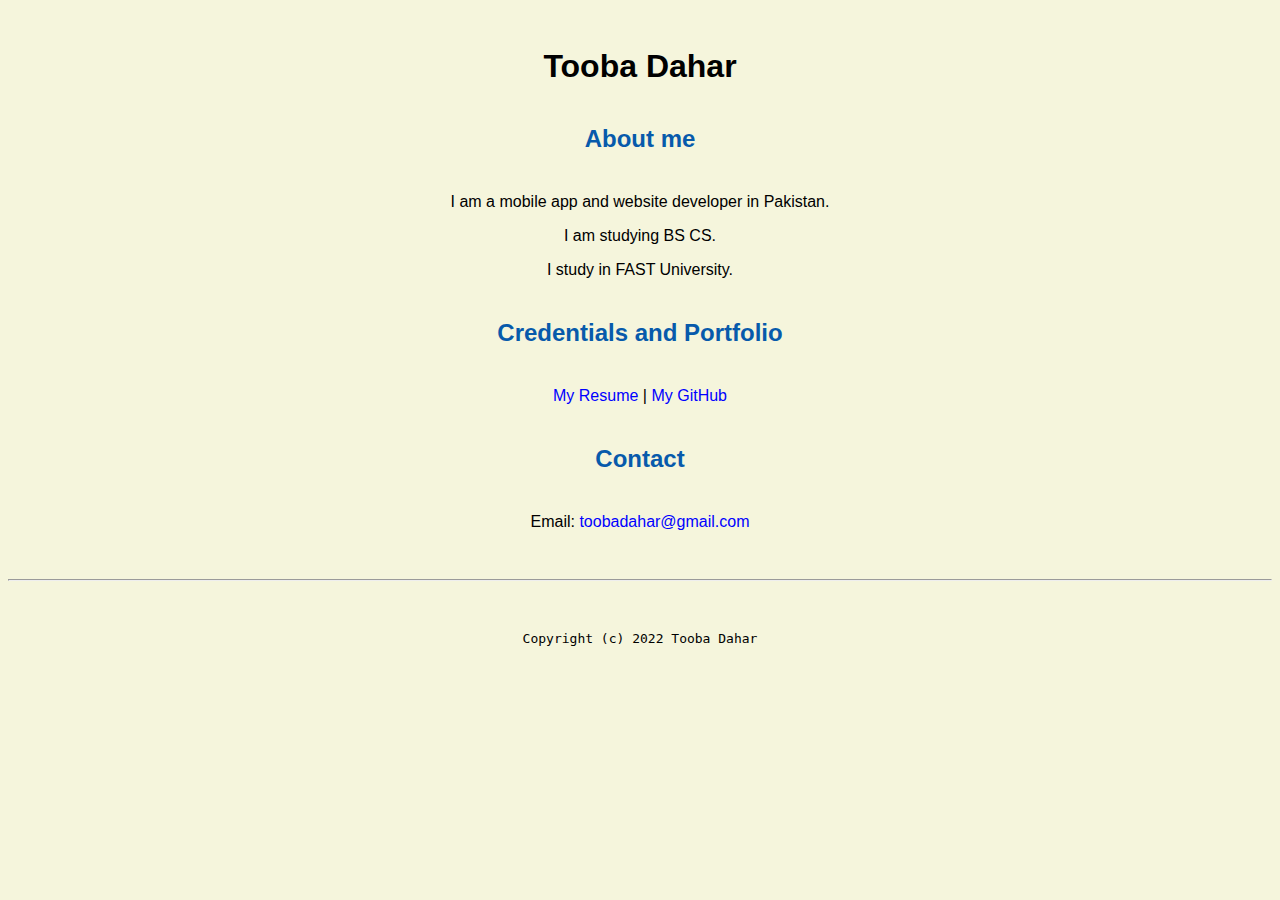
<file: index.html>
<!doctype html>

<!-- this is a comment for human! -->

<html lang="en">

  <header>
<title>Tooba Dahar</title>
<link rel="stylesheet" href="css/master.css">
<link rel="FaviconIcon" href="favico.ico"type="image/x-icon">
<link rel="shortcut"href="favicon.ico" type="image/x-icon">
<meta name="viewport" content="width=device-width, initia-scale=1, shrink-to-fit=no">
<meta name="name" content="Tooba Dahar's Portal">
<meta name="name" content="noindex, nofollow">
<h1>Tooba Dahar</h1>
<h2>About me </h2>
<p>I am a mobile app and website developer in Pakistan.</p>
<p>I am studying BS CS.</P>
  <p>I study in FAST University.</p>
<h2>Credentials and Portfolio</h2>

<p><a href="resume.html">My Resume</a> | <a href="https://github.com/toobadahar">My GitHub</a></p>
<h2>Contact</h2>

<p>Email: <a href="mailto:toobadahar@gmail.com"> toobadahar@gmail.com</a></p>
  </body>

  <footer>
    <hr>
    <code>Copyright (c) 2022 Tooba Dahar</code>

  </footer>

</html>
</file>
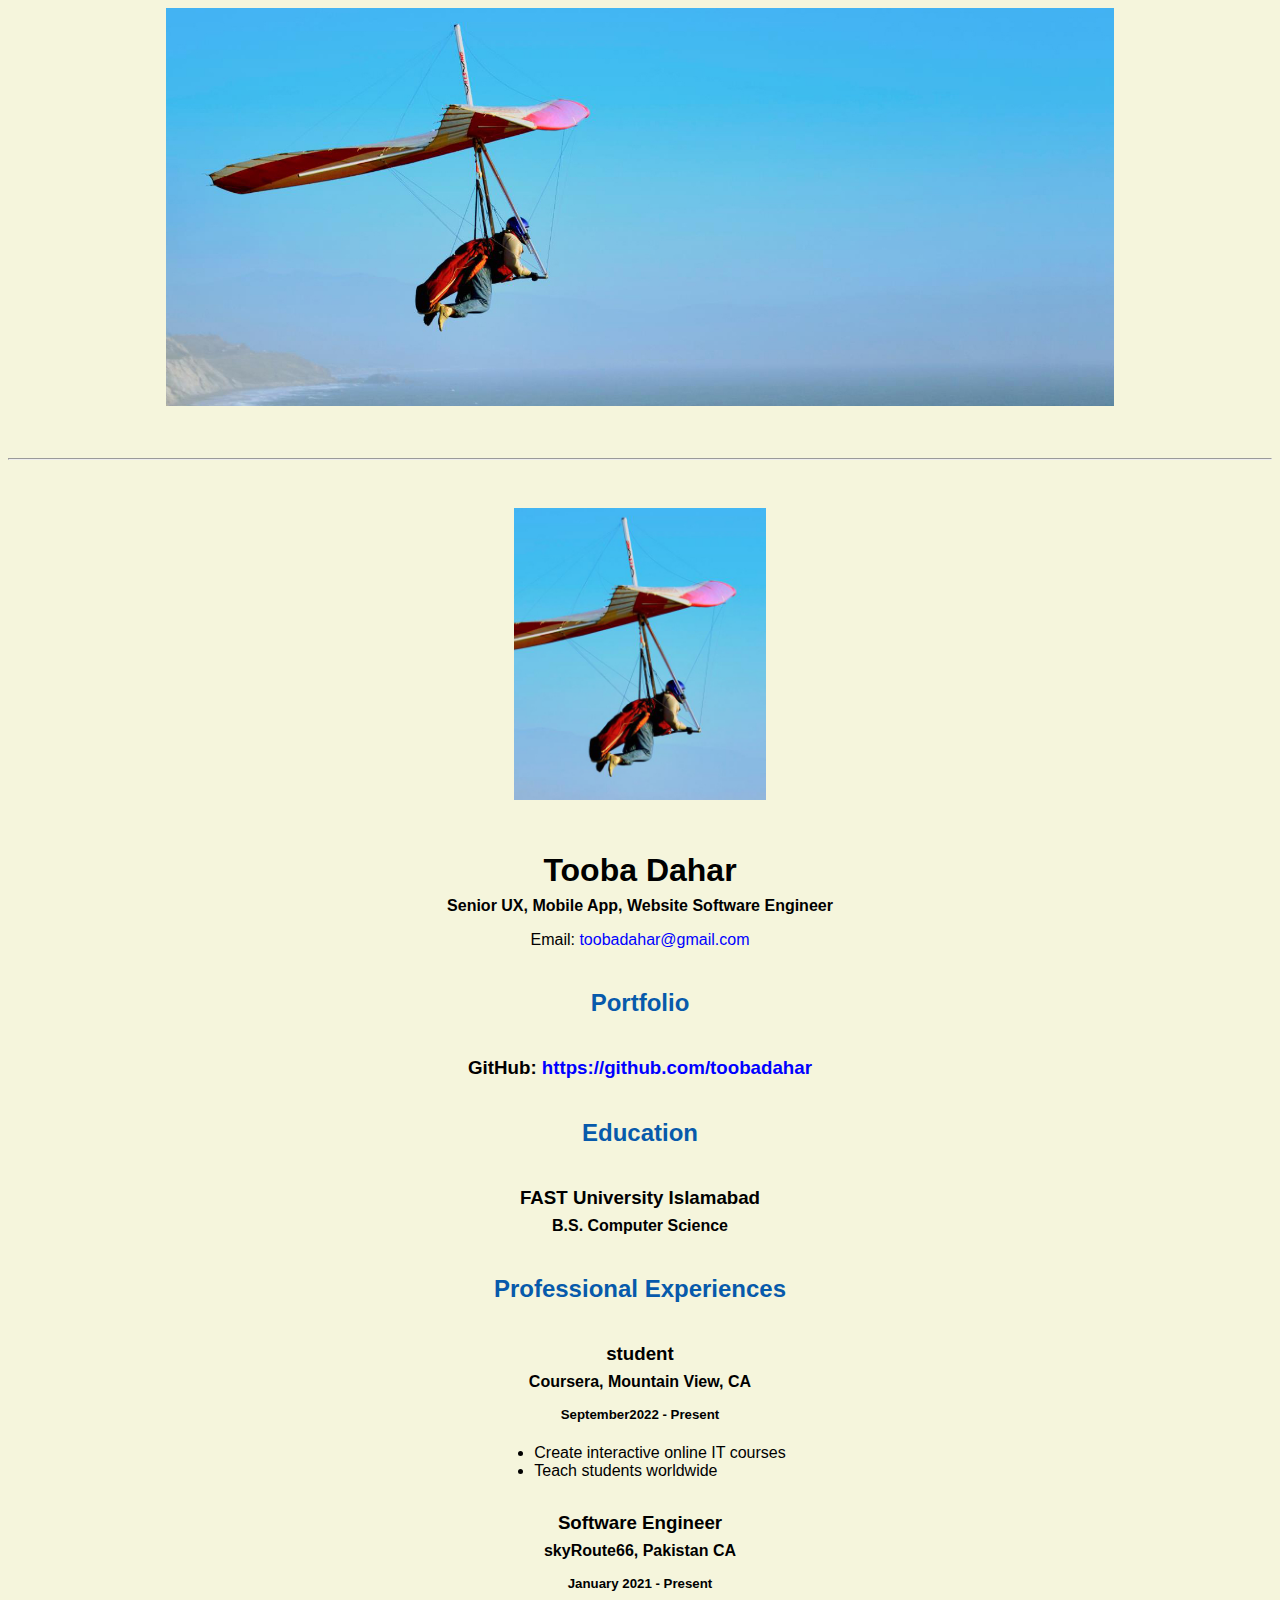
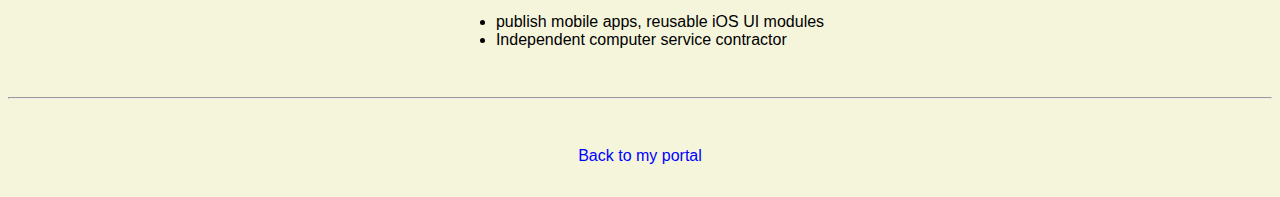
<file: resume.html>
<!doctype html>

<!-- this is a comment for human! -->

<html lang="en">

  <header>
    <title>Tooba Dahar Resume</title>
    <link rel="stylesheet" href="css/master.css"><link rel="FaviconIcon" href="favico.ico"type="image/x-icon">
    <link rel="shortcut"href="favicon.ico" type="image/x-icon">
    <meta name="viewport" content="width=device-width, initia-scale=1, shrink-to-fit=no">
    <meta name="name" content="Tooba Dahar's Portal">
    <meta name="name" content="noindex, nofollow">

      </header>

      <body>
        <img src="images/banner.jpg" width="75%" alt="banner">

  </header>

  <body>
    <hr>

    <img src="images/headshot.jpg" alt="Tooba Dahar's headshot" width="20%">

    <h1>Tooba Dahar</h1>
    <h4>Senior UX, Mobile App, Website Software Engineer</h4>

    <p>Email: <a href="mailto:toobadahar@gmail.com" target="_blank">toobadahar@gmail.com</a></p>
    <!-- don't post physical address, personal phone number or other personal information on the web! -->

    <h2>Portfolio</h2>
      <h3>GitHub: <a href="https://github.com/toobadahar" target="_blank">https://github.com/toobadahar</a></h3>

    <h2>Education</h2>

    <h3>FAST University Islamabad</h3>
    <h4>B.S. Computer Science</h4>

    <h2>Professional Experiences</h2>

    <h3>student</h3>
    <h4>Coursera, Mountain View, CA</h4>
    <h5>September2022 - Present</h5>
      <ul>
        <li>Create interactive online IT courses</li>
        <li>Teach students worldwide</li>
      </ul>

    <h3>Software Engineer</h3>
    <h4>skyRoute66, Pakistan CA</h4>
    <h5>January 2021 - Present</h5>
      <ul>
        <li> publish mobile apps, reusable iOS UI modules</li>
        <li>Independent computer service contractor</li>
      </ul>
  </body>

  <footer>
  <hr>
  <p><a href="index.html">Back to my portal</a><p>
  </footer>

</html>
</file>
<file: css/master.css>
/* Cascading stylesheet for the website */

/* Text inside these asterisks and slashes are comments for human */

  a {
    color: blue;/* set the text color to blue here */
    text-decoration: none; /* This means we do not want hyperlinks to be underlined */
  }

  a:hover {
    color: red;/* set the text color to red here */
    text-decoration: none; /* This means we do not want hyperlinks to be underlined */
  }

  body {
  background-color: beige; /* set the background color here */
  color:black;/* set the text color to black here */
  font-family:Arial, Helvetica, sans-serif;/* set the font here */
  text-align:center;/* set the text alignment here */
   }

  footer {
    margin-top: 2rem;
    margin-bottom: 2rem;
  }

  h1 {
    margin-bottom: 0.5rem;
    margin-top: 3rem;
   }

  h2 {
    color: #075AAB;/* set the text color of to #075AAB here */
    /* set both the bottom margin and top margin to 2.5rem here */
    margin-bottom: 2.5rem;
    margin-top: 2.5rem;
   }

  h3 {
    margin-bottom: 0;
    margin-top: 2rem;
  }

  h4 {
    margin-bottom: 1rem;
    margin-top: 0.5rem;
  }

  h5 {
    margin-top: 0.5rem;
  }

  hr {
    margin-bottom: 3rem;
    margin-top: 3rem;
  }

  /* this controls how the bullet points in the resume page looks */
  ul {
    display: table;
    margin: 0 auto;
    text-align: left;
  }
</file>
